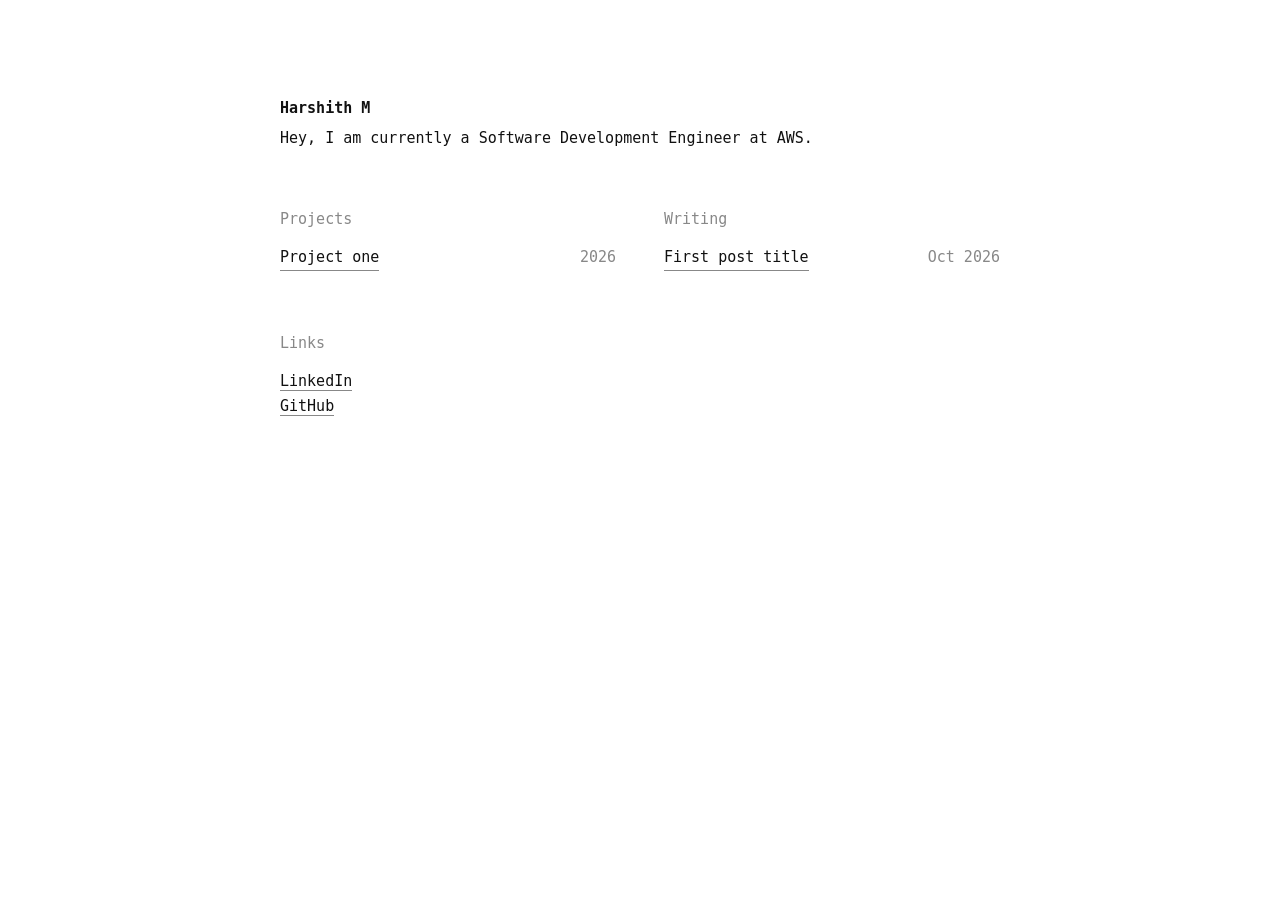
<file: index.html>
<!DOCTYPE html>
<html lang="en">
<head>
<meta charset="UTF-8">
<meta name="viewport" content="width=device-width, initial-scale=1.0">
<title>momo774</title>
<link rel="stylesheet" href="style.css">
</head>
<body>
<main>
  <h1>Harshith M</h1>
  <p>
    Hey, I am currently a Software Development Engineer at AWS.
  </p>
  
  <div class="cols">
    <section>
      <h2>Projects</h2>
      <ul>
        <li><a href="#">Project one</a><span>2026</span></li>
      </ul>
    </section>

    <section>
      <h2>Writing</h2>
      <ul>
        <li><a href="#">First post title</a><span>Oct 2026</span></li>
      </ul>
    </section>
  </div>

  <h2>Links</h2>
  <p><a href="https://www.linkedin.com/in/harshithm001" target="_blank" rel="noopener">LinkedIn</a></p>
  <p><a href="https://github.com/momo774" target="_blank" rel="noopener">GitHub</a></p>

</main>
</body>
</html>
</file>
<file: style.css>
:root { color-scheme: light dark; --fg: #111; --muted: #888; --bg: #fff; }
@media (prefers-color-scheme: dark) { :root { --fg: #eee; --muted: #777; --bg: #0d0d0d; } }
body { margin: 0; background: var(--bg); color: var(--fg); font: 15px/1.7 ui-monospace, Menlo, Consolas, monospace; }
main { max-width: 720px; margin: 0 auto; padding: 96px 20px; }
h1 { font-size: 15px; font-weight: 600; margin: 0 0 4px; }
h2 { font-size: 15px; font-weight: 400; color: var(--muted); margin: 56px 0 12px; }
p { margin: 0; }
ul { list-style: none; margin: 0; padding: 0; }
li { display: flex; justify-content: space-between; gap: 16px; margin-bottom: 4px; }
li span { color: var(--muted); white-space: nowrap; }
.cols { display: grid; grid-template-columns: 1fr 1fr; gap: 48px; }
@media (max-width: 640px) { .cols { grid-template-columns: 1fr; gap: 0; } }
a { color: inherit; text-decoration: none; border-bottom: 1px solid var(--muted); }
a:hover { border-color: var(--fg); }
</file>
